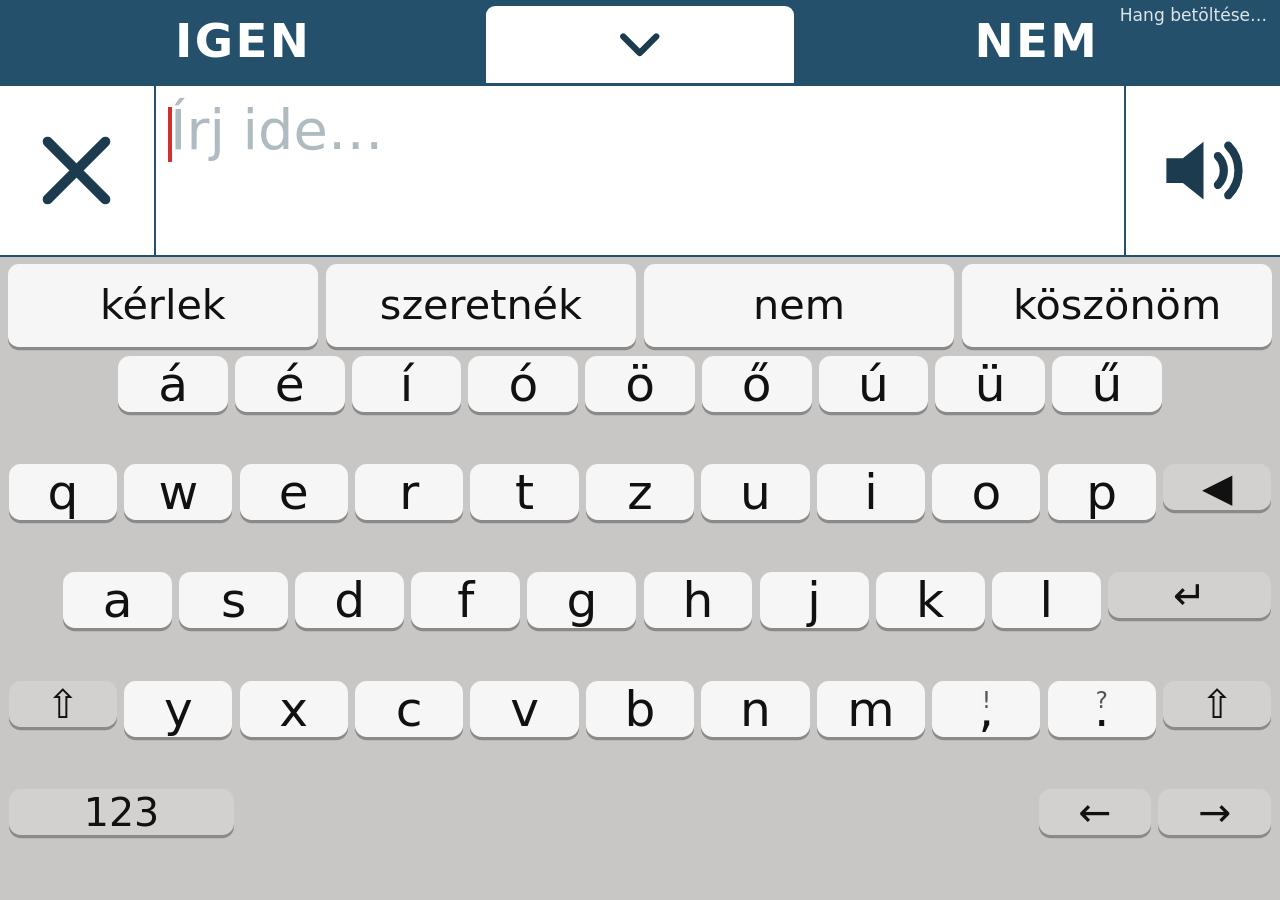
<file: index.html>
<!DOCTYPE html>
<html lang="hu">
<head>
  <meta charset="utf-8">
  <meta name="viewport" content="width=device-width, initial-scale=1, maximum-scale=1, user-scalable=no, viewport-fit=cover">
  <meta name="theme-color" content="#1f4e79">
  <meta name="mobile-web-app-capable" content="yes">
  <meta name="app-version" content="0.8">
  <title>Friend Speak Type</title>
  <link rel="manifest" href="manifest.webmanifest">
  <link rel="icon" href="icons/icon-192.png">
  <link rel="apple-touch-icon" href="icons/icon-192.png">
  <link rel="stylesheet" href="css/style.css">
</head>
<body>
  <div id="app">
    <header id="topbar">
      <button class="t bar-btn" data-act="say" data-text="Igen" data-slot="yes">IGEN</button>
      <button class="t bar-btn center" data-act="open-messages" data-longact="reader-open" data-slot="open-msg" aria-label="Mentett üzenetek (hosszan nyomva: teljes képernyős olvasás)">
        <svg viewBox="0 0 24 24" class="ico"><path d="M4 8l8 8 8-8" fill="none" stroke="currentColor" stroke-width="3" stroke-linecap="round" stroke-linejoin="round"/></svg>
      </button>
      <button class="t bar-btn" data-act="say" data-text="Nem" data-slot="no">NEM</button>
    </header>

    <section id="inputrow">
      <button class="t io-btn" data-act="clear" data-slot="clear" aria-label="Törlés">
        <svg viewBox="0 0 24 24" class="ico ico-x"><path d="M5 5l14 14M19 5L5 19" fill="none" stroke="currentColor" stroke-width="2.4" stroke-linecap="round"/></svg>
        <svg viewBox="0 0 24 24" class="ico ico-end"><path d="M12 4v13M5 11l7 7 7-7M5 21h14" fill="none" stroke="currentColor" stroke-width="2.4" stroke-linecap="round" stroke-linejoin="round"/></svg>
      </button>
      <div id="editor-wrap" class="t" data-act="editor-menu" data-long="1" data-scroll="1" data-slot="editor">
        <div id="editor" class="empty"></div>
        <textarea id="editor-ta" data-native hidden spellcheck="false" autocomplete="off" autocapitalize="sentences"></textarea>
        <div id="placeholder">Írj ide…</div>
        <div id="scrollbar" aria-hidden="true"><div id="scrollthumb"></div></div>
      </div>
      <button class="t io-btn" id="speak-btn" data-act="speak" data-slot="speak" aria-label="Kimondás">
        <svg viewBox="0 0 24 24" class="ico"><path d="M3 9v6h4l5 4V5L7 9H3z" fill="currentColor"/><path d="M15.5 8.5a5 5 0 010 7M18 6a8.5 8.5 0 010 12" fill="none" stroke="currentColor" stroke-width="2" stroke-linecap="round"/></svg>
      </button>
    </section>

    <section id="suggest"></section>
    <section id="keyboard"></section>

    <!-- Teljes képernyős olvasás: kurzormozgató gombok és a visszacsukó gomb -->
    <nav id="readnav" hidden>
      <button class="t rn-btn" data-act="nav-start" data-slot="rn-start" aria-label="Az elejére"><svg viewBox="0 0 24 24" class="ico"><path d="M5 4v16M19 5l-9 7 9 7" fill="none" stroke="currentColor" stroke-width="3" stroke-linecap="round" stroke-linejoin="round"/></svg></button>
      <button class="t rn-btn" data-act="nav-up" data-slot="rn-up" aria-label="Egy sorral feljebb"><svg viewBox="0 0 24 24" class="ico"><path d="M5 15l7-7 7 7" fill="none" stroke="currentColor" stroke-width="3" stroke-linecap="round" stroke-linejoin="round"/></svg></button>
      <button class="t rn-btn" data-act="left" data-slot="rn-left" aria-label="Balra"><svg viewBox="0 0 24 24" class="ico"><path d="M15 5l-7 7 7 7" fill="none" stroke="currentColor" stroke-width="3" stroke-linecap="round" stroke-linejoin="round"/></svg></button>
      <button class="t rn-btn" data-act="right" data-slot="rn-right" aria-label="Jobbra"><svg viewBox="0 0 24 24" class="ico"><path d="M9 5l7 7-7 7" fill="none" stroke="currentColor" stroke-width="3" stroke-linecap="round" stroke-linejoin="round"/></svg></button>
      <button class="t rn-btn" data-act="nav-down" data-slot="rn-down" aria-label="Egy sorral lejjebb"><svg viewBox="0 0 24 24" class="ico"><path d="M5 9l7 7 7-7" fill="none" stroke="currentColor" stroke-width="3" stroke-linecap="round" stroke-linejoin="round"/></svg></button>
      <button class="t rn-btn" data-act="nav-end" data-slot="rn-end" aria-label="A végére"><svg viewBox="0 0 24 24" class="ico"><path d="M19 4v16M5 5l9 7-9 7" fill="none" stroke="currentColor" stroke-width="3" stroke-linecap="round" stroke-linejoin="round"/></svg></button>
    </nav>
    <footer id="readbar" hidden>
      <button class="t bar-btn center" data-act="reader-close" data-long="1" data-slot="reader-close" aria-label="Vissza a billentyűzethez (hosszan nyomva)">
        <svg viewBox="0 0 24 24" class="ico"><path d="M4 16l8-8 8 8" fill="none" stroke="currentColor" stroke-width="3" stroke-linecap="round" stroke-linejoin="round"/></svg>
      </button>
    </footer>
    <div id="status" aria-live="polite"></div>
  </div>

  <!-- Mentett üzenetek -->
  <div id="overlay-messages" class="overlay" hidden>
    <div class="ov-head">
      <button class="t ov-btn" data-act="close-overlay" data-slot="m-close">✕ Bezár</button>
      <div class="tabs" id="msg-tabs"></div>
      <button class="t ov-btn gear" data-act="open-settings" data-slot="m-gear" aria-label="Beállítások">
        <svg viewBox="0 0 24 24" class="ico"><path fill="currentColor" d="M19.4 13a7.7 7.7 0 000-2l2.1-1.6-2-3.5-2.5 1a7.6 7.6 0 00-1.7-1L15 3.3h-4l-.4 2.6a7.6 7.6 0 00-1.7 1l-2.5-1-2 3.5L6.6 11a7.7 7.7 0 000 2l-2.1 1.6 2 3.5 2.5-1c.5.4 1.1.7 1.7 1l.4 2.6h4l.4-2.6c.6-.3 1.2-.6 1.7-1l2.5 1 2-3.5L19.4 13zM13 15.5a3.5 3.5 0 110-7 3.5 3.5 0 010 7z" transform="translate(-1 0)"/></svg>
      </button>
    </div>
    <div id="msg-body" class="cards"></div>
    <div class="ov-foot" id="msg-foot"></div>
  </div>

  <!-- Beállítások -->
  <div id="overlay-settings" class="overlay" hidden>
    <div class="ov-head">
      <button class="t ov-btn" data-act="close-overlay" data-slot="s-close">✕ Bezár</button>
      <div class="tabs" id="set-tabs"></div>
    </div>
    <div id="set-body" class="settings-body"></div>
  </div>

  <!-- Kód megadása -->
  <div id="overlay-pin" class="overlay" hidden>
    <div class="ov-head">
      <button class="t ov-btn" data-act="pin-cancel" data-slot="p-close">✕ Mégse</button>
      <div id="pin-title" class="pin-title"></div>
    </div>
    <div id="pin-dots" class="pin-dots"></div>
    <div id="pin-pad" class="pin-pad"></div>
  </div>

  <!-- Szövegmező menü (hosszú nyomásra) -->
  <div id="sheet-edit" class="sheet" hidden>
    <div class="sheet-backdrop"></div>
    <div class="sheet-panel">
      <button class="t sheet-btn" data-act="place-caret" data-slot="sh-caret">📍 IDE A KURZORT</button>
      <button class="t sheet-btn" data-act="paste" data-slot="sh-paste">📋 BEILLESZTÉS</button>
      <button class="t sheet-btn" data-act="restore" data-slot="sh-restore">↶ VISSZAÁLLÍTÁS</button>
      <button class="t sheet-btn secondary" data-act="sheet-close" data-slot="sh-close">✕ Mégse</button>
      <textarea id="paste-box" data-native hidden rows="2" spellcheck="false" placeholder="Tartsd itt hosszan az ujjad, és válaszd a „Beillesztés” lehetőséget"></textarea>
    </div>
  </div>

  <!-- Visszacsukás: a kurzor nem a szöveg végén áll -->
  <div id="sheet-end" class="sheet" hidden>
    <div class="sheet-backdrop"></div>
    <div class="sheet-panel">
      <div class="sheet-q">A kurzor nem a szöveg végén van. Ugorjon a szöveg végére?</div>
      <div class="sheet-row">
        <button class="t sheet-btn" data-act="end-yes" data-slot="se-yes">IGEN</button>
        <button class="t sheet-btn secondary" data-act="end-no" data-slot="se-no">NEM</button>
      </div>
    </div>
  </div>

  <!-- Telepítés felajánlása (csak böngészőből indítva, ha a böngésző támogatja) -->
  <div id="overlay-install" class="overlay" hidden>
    <div class="ov-head">
      <button class="ov-btn" id="install-later" type="button" data-native>✕ Később</button>
      <div class="pin-title">Telepítés a készülékre</div>
    </div>
    <div class="install-body">
      <p>Telepítsd az alkalmazást: külön ikonról indul, teljes képernyőn fut, és internet nélkül is működik.</p>
      <button id="install-go" type="button" data-native>📲 TELEPÍTÉS</button>
      <p class="small">Ezt a lépést a segítő is elvégezheti.</p>
    </div>
  </div>

  <div id="toast" role="status"></div>
  <div id="touch-marker"></div>
  <input type="file" id="import-file" accept="application/json,.json" hidden>

  <script type="module" src="js/app.js"></script>
</body>
</html>
</file>
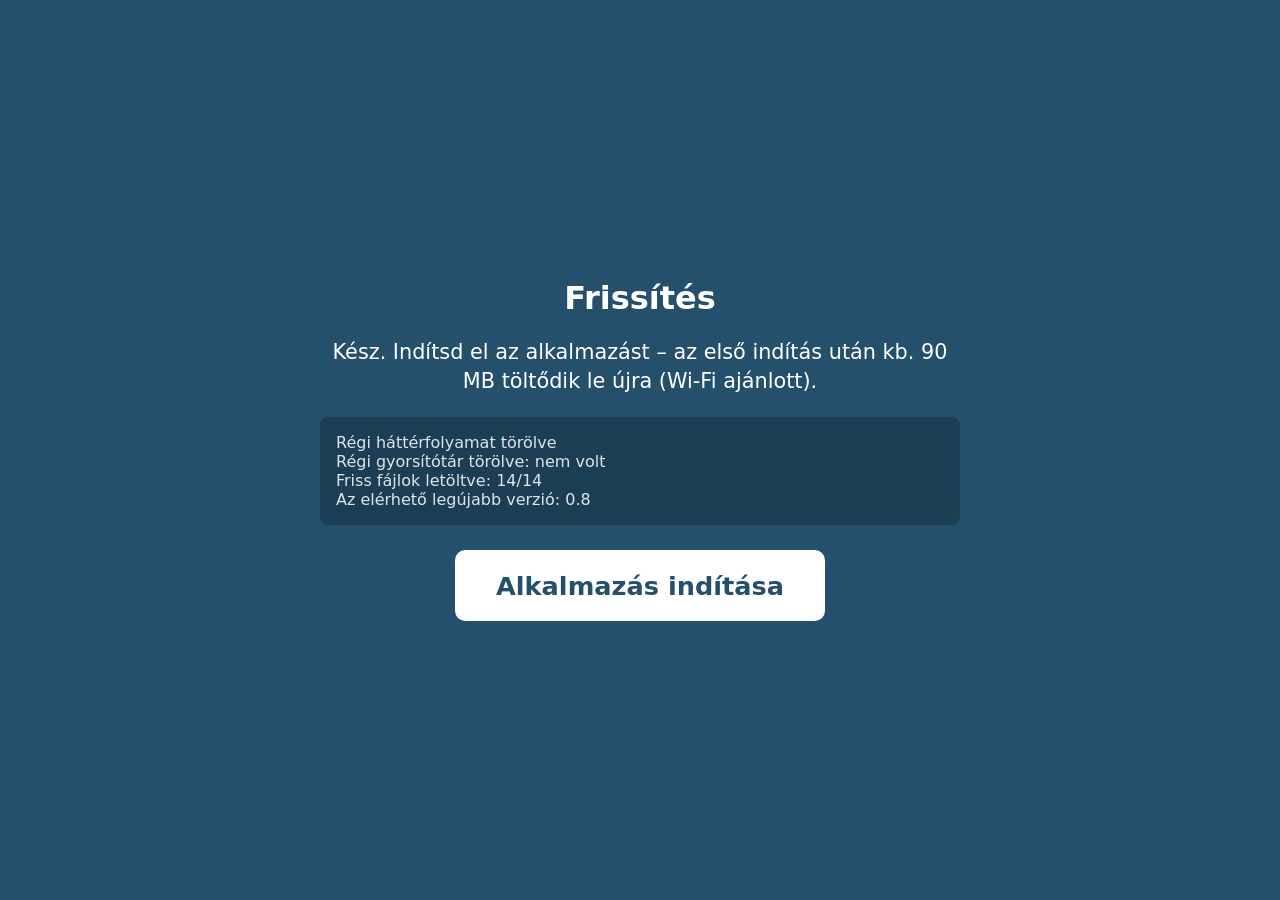
<file: reset.html>
<!DOCTYPE html>
<html lang="hu">
<head>
  <meta charset="utf-8">
  <meta name="viewport" content="width=device-width, initial-scale=1">
  <title>Friend Speak Type – frissítés</title>
  <style>
    body { margin: 0; font-family: system-ui, sans-serif; background: #24506b; color: #fff; display: flex; min-height: 100vh; align-items: center; justify-content: center; text-align: center; }
    main { max-width: 40em; padding: 2em; }
    h1 { font-size: 2em; margin: 0 0 0.6em; }
    p { font-size: 1.3em; line-height: 1.4; }
    #log { font-size: 1em; opacity: 0.85; text-align: left; background: rgba(0,0,0,0.25); padding: 1em; border-radius: 0.5em; white-space: pre-wrap; }
    a.btn { display: inline-block; margin-top: 1em; padding: 0.8em 1.6em; font-size: 1.6em; font-weight: 700; color: #24506b; background: #fff; border-radius: 0.4em; text-decoration: none; }
    a.btn[hidden] { display: none; }
  </style>
</head>
<body>
  <main>
    <h1>Frissítés</h1>
    <p id="msg">A régi offline adatok törlése folyamatban… A mentett üzenetek és a beállítások megmaradnak.</p>
    <div id="log"></div>
    <a class="btn" id="go" href="./" hidden>Alkalmazás indítása</a>
  </main>
  <script>
    // Csak a Service Workert és az offline gyorsítótárat töröljük; a localStorage (üzenetek, beállítások) érintetlen marad.
    const log = (t) => { document.getElementById('log').textContent += t + '\n'; };
    (async () => {
      try {
        const regs = navigator.serviceWorker ? await navigator.serviceWorker.getRegistrations() : [];
        for (const r of regs) await r.unregister();
        // Amíg ezt az oldalt a régi háttérfolyamat kezeli, az a lekérésekkel újra feltöltené a régi gyorsítótárat.
        // Ezért leállítás után egyszer újratöltjük az oldalt – onnantól már nem kezeli semmi.
        const tries = Number(new URLSearchParams(location.search).get('step') || 0);
        if (navigator.serviceWorker && navigator.serviceWorker.controller && tries < 3) {
          log('Régi háttérfolyamat leállítva, újratöltés…');
          setTimeout(() => location.replace('reset.html?step=' + (tries + 1) + '&t=' + Date.now()), 400);
          return;
        }
        log('Régi háttérfolyamat törölve' + (regs.length ? ': ' + regs.length + ' db' : ''));
        const keys = await caches.keys();
        for (const k of keys) await caches.delete(k);
        log('Régi gyorsítótár törölve: ' + (keys.join(', ') || 'nem volt'));
        // A böngésző saját (HTTP) gyorsítótárában is lehetnek régi fájlok: mindet frissen lekérjük, hogy ne keveredjenek a verziók.
        const files = ['./', 'index.html', 'manifest.webmanifest', 'css/style.css',
          'js/app.js', 'js/store.js', 'js/tts.js', 'js/tts-worker.js', 'js/predict.js', 'js/touch.js', 'js/keyboard.js',
          'data/words-hu.txt', 'data/phrases-hu.json', 'sw.js'];
        const results = await Promise.allSettled(files.map((u) => fetch(u, { cache: 'reload' })));
        log('Friss fájlok letöltve: ' + results.filter((r) => r.status === 'fulfilled' && r.value.ok).length + '/' + files.length);
        const res = await fetch('js/app.js', { cache: 'reload' });
        const v = ((await res.text()).match(/const VERSION = '([^']+)'/) || [])[1] || '?';
        log('Az elérhető legújabb verzió: ' + v);
        document.getElementById('msg').textContent = 'Kész. Indítsd el az alkalmazást – az első indítás után kb. 90 MB töltődik le újra (Wi-Fi ajánlott).';
      } catch (e) {
        log('Hiba: ' + e);
        document.getElementById('msg').textContent = 'Nem sikerült mindent törölni. Próbáld újra, vagy töröld a webhely adatait a Chrome beállításaiban.';
      }
      const go = document.getElementById('go');
      go.href = './?frissitve=' + Date.now();
      go.hidden = false;
    })();
  </script>
</body>
</html>
</file>
<file: css/style.css>
@font-face { font-family: 'Lexend'; font-weight: 400; src: url('../fonts/lexend-latin-400.woff2') format('woff2'); unicode-range: U+0000-00FF, U+0131, U+0152-0153, U+02BB-02BC, U+02C6, U+02DA, U+02DC, U+2000-206F, U+20AC, U+2122, U+2191, U+2193, U+2212, U+2215, U+FEFF, U+FFFD; }
@font-face { font-family: 'Lexend'; font-weight: 400; src: url('../fonts/lexend-latin-ext-400.woff2') format('woff2'); unicode-range: U+0100-02AF, U+0304, U+0308, U+0329, U+1E00-1E9F, U+1EF2-1EFF, U+2020, U+20A0-20AB, U+20AD-20C0, U+2113, U+2C60-2C7F, U+A720-A7FF; }
@font-face { font-family: 'Lexend'; font-weight: 700; src: url('../fonts/lexend-latin-700.woff2') format('woff2'); unicode-range: U+0000-00FF, U+0131, U+0152-0153, U+02BB-02BC, U+02C6, U+02DA, U+02DC, U+2000-206F, U+20AC, U+2122, U+2191, U+2193, U+2212, U+2215, U+FEFF, U+FFFD; }
@font-face { font-family: 'Lexend'; font-weight: 700; src: url('../fonts/lexend-latin-ext-700.woff2') format('woff2'); unicode-range: U+0100-02AF, U+0304, U+0308, U+0329, U+1E00-1E9F, U+1EF2-1EFF, U+2020, U+20A0-20AB, U+20AD-20C0, U+2113, U+2C60-2C7F, U+A720-A7FF; }

:root {
  --bg: #c9c7c5;
  --bar: #24506b;
  --bar-ink: #ffffff;
  --paper: #ffffff;
  --ink: #1c3b4f;
  --key: #f6f6f6;
  --key-ink: #111111;
  --key-special: #d3d1cf;
  --key-edge: #8c8a88;
  --line: #24506b;
  --hover: #ffd54a;
  --hover-ink: #000000;
  --on: #8fd18f;
  --danger: #d32f2f;
  --font: system-ui, 'Segoe UI', Roboto, 'Helvetica Neue', Arial, sans-serif;
}

body.contrast {
  --bg: #000000;
  --bar: #000000;
  --bar-ink: #ffff00;
  --paper: #000000;
  --ink: #ffffff;
  --key: #000000;
  --key-ink: #ffff00;
  --key-special: #000000;
  --key-edge: #ffff00;
  --line: #ffff00;
  --hover: #ffff00;
  --on: #00e5ff;
}

* { box-sizing: border-box; }
[hidden] { display: none !important; }

html, body {
  margin: 0; height: 100%; overflow: hidden; background: var(--bg);
  font-family: var(--font); color: var(--ink);
  user-select: none; -webkit-user-select: none; -webkit-touch-callout: none;
  touch-action: none; overscroll-behavior: none;
}
body.dyslexic { --font: 'Lexend', system-ui, sans-serif; letter-spacing: 0.04em; }

#app { display: flex; flex-direction: column; height: 100dvh; }

.t {
  position: relative; border: 0; padding: 0; margin: 0; font: inherit; color: inherit;
  background: none; cursor: pointer; touch-action: none; -webkit-tap-highlight-color: transparent;
  outline: none;
}
.ico { width: 70%; height: 70%; }

/* Felső sáv: IGEN / mentett üzenetek / NEM */
#topbar { display: flex; height: 9.5vh; background: var(--bar); color: var(--bar-ink); border-bottom: 0.4vh solid var(--line); }
.bar-btn { flex: 1; font-size: 5.2vh; font-weight: 600; letter-spacing: 0.05em; color: var(--bar-ink); display: flex; align-items: center; justify-content: center; overflow: hidden; }
.bar-btn.center { flex: 0 0 24%; background: var(--paper); color: var(--ink); margin: 0.7vh 0 0; border-radius: 1vh 1vh 0 0; }
.bar-btn.center .ico { width: 5.5vh; height: 5.5vh; }

/* Beviteli sor */
#inputrow { display: flex; height: 19vh; background: var(--paper); border-bottom: 0.3vh solid var(--line); }
.io-btn { flex: 0 0 12vw; display: flex; align-items: center; justify-content: center; color: var(--ink); overflow: hidden; }
.io-btn .ico { width: 11vh; height: 11vh; }
#speak-btn.speaking { background: var(--on); }
body.left-hand #inputrow { flex-direction: row-reverse; }
#editor-wrap { flex: 1; position: relative; border-left: 0.3vh solid var(--line); border-right: 0.3vh solid var(--line); overflow: hidden; }
#editor, #editor-ta {
  position: absolute; inset: 0; padding: 1.2vh 1.6vh; margin: 0; border: 0; width: 100%; height: 100%;
  font: inherit; font-size: 6.2vh; line-height: 1.22; color: var(--ink); background: transparent;
  white-space: pre-wrap; overflow-wrap: anywhere; overflow: hidden; resize: none; outline: none;
}
#editor-ta { user-select: text; -webkit-user-select: text; touch-action: auto; }
#placeholder { position: absolute; left: 1.6vh; top: 1.2vh; font-size: 6.2vh; line-height: 1.22; opacity: 0.35; pointer-events: none; }
#editor:not(.empty) ~ #placeholder, #editor-wrap.has-text #placeholder { display: none; }
.caret { display: inline-block; width: 0.5vh; height: 1em; margin: 0 -0.25vh; vertical-align: text-bottom; background: var(--danger); animation: blink 1s steps(2, start) infinite; }
body.contrast .caret { background: #ff5252; }
@keyframes blink { 50% { opacity: 0; } }
body.upper #editor, body.upper #editor-ta, body.upper .card, body.upper .sug, body.upper .key .cap { text-transform: uppercase; }

/* Szóajánló */
#suggest { display: flex; height: 10vh; background: var(--bg); padding: 0.8vh 0.6vw 0; gap: 0.6vw; }
.sug { flex: 1; min-width: 0; background: var(--key); color: var(--key-ink); border-radius: 1.2vh; font-size: 4.6vh; font-weight: 500; box-shadow: 0 0.35vh 0 var(--key-edge); overflow: hidden; white-space: nowrap; text-overflow: ellipsis; padding: 0 1vw; }
body.contrast .sug { border: 0.4vh solid var(--key-edge); box-shadow: none; }
.sug.disabled { opacity: 0.35; pointer-events: none; }

/* Billentyűzet */
#keyboard { flex: 1; display: flex; flex-direction: column; padding: 0.6vh 0.4vw 0.8vh; background: var(--bg); min-height: 0; }
.krow { flex: 1; display: flex; min-height: 0; }
.kspacer { min-width: 0; }
.key { padding: 0.45vh 0.28vw; display: flex; min-width: 0; }
.key .cap {
  flex: 1; display: flex; align-items: center; justify-content: center; position: relative; overflow: hidden;
  background: var(--key); color: var(--key-ink); border-radius: 1.3vh; font-size: 5.4vh; font-weight: 500;
  box-shadow: 0 0.35vh 0 var(--key-edge);
}
.key.special .cap { background: var(--key-special); font-size: 4.4vh; }
.key .cap small { position: absolute; top: 0.6vh; left: 0; right: 0; text-align: center; font-size: 2.6vh; opacity: 0.7; }
.key.k-space .cap { font-size: 3vh; }
.key.k-shift.on .cap { background: var(--hover); color: var(--hover-ink); }
body.contrast .key .cap { border: 0.4vh solid var(--key-edge); box-shadow: none; }

/* Állapotok: kijelölt (hover), aktivált (ok), figyelmen kívül hagyott (ignored), hosszú lenyomás folyamata */
.t.hover:not(.key) { background: var(--hover) !important; color: var(--hover-ink) !important; }
.key.hover .cap { background: var(--hover) !important; color: var(--hover-ink) !important; transform: scale(1.05); }
.t.ok:not(.key) { box-shadow: inset 0 0 0 1vh var(--on); }
.key.ok .cap { box-shadow: 0 0 0 0.8vh var(--on); }
.t.ignored { opacity: 0.45; }
.t.dwelling:not(.key)::after, .key.dwelling .cap::after {
  content: ''; position: absolute; left: 0; right: 0; bottom: 0; height: 0; background: rgba(0, 0, 0, 0.3); pointer-events: none;
  animation: dwell var(--dwell, 800ms) linear forwards;
}
@keyframes dwell { to { height: 100%; } }

/* Érintésjelző */
#touch-marker {
  position: fixed; left: 0; top: 0; width: 8vh; height: 8vh; margin: -4vh 0 0 -4vh; border-radius: 50%;
  background: rgba(220, 0, 0, 0.45); border: 0.7vh solid rgba(220, 0, 0, 0.95); pointer-events: none; opacity: 0; z-index: 100;
}
#touch-marker.visible { opacity: 1; }

#status { position: fixed; top: 0.5vh; right: 1vw; font-size: 1.9vh; color: var(--bar-ink); opacity: 0.85; pointer-events: none; z-index: 5; }
#toast { position: fixed; left: 50%; bottom: 14vh; transform: translateX(-50%); max-width: 80vw; padding: 1.4vh 3vh; border-radius: 3vh; background: rgba(0, 0, 0, 0.85); color: #fff; font-size: 3.6vh; opacity: 0; transition: opacity 0.2s; pointer-events: none; z-index: 60; text-align: center; }
#toast.show { opacity: 1; }
#sheet-edit:not([hidden]) ~ #toast { bottom: auto; top: 12vh; }

/* Átfedő képernyők */
.overlay { position: fixed; inset: 0; display: flex; flex-direction: column; background: var(--bg); z-index: 20; }
.ov-head { display: flex; align-items: stretch; height: 11vh; background: var(--bar); color: var(--bar-ink); border-bottom: 0.4vh solid var(--line); gap: 1vw; padding: 0.8vh 1vw; }
.ov-btn { flex: 0 0 18vw; font-size: 4vh; font-weight: 600; background: rgba(255, 255, 255, 0.16); color: var(--bar-ink); border-radius: 1.2vh; display: flex; align-items: center; justify-content: center; overflow: hidden; }
body.contrast .ov-btn { border: 0.4vh solid var(--line); background: #000; }
.ov-btn.gear { flex: 0 0 11vw; }
.ov-btn.gear .ico { width: 7vh; height: 7vh; }
.tabs { flex: 1; display: flex; gap: 1vw; }
.tab { flex: 1; font-size: 3.8vh; font-weight: 600; color: var(--bar-ink); background: transparent; border-radius: 1.2vh; border: 0.4vh solid rgba(255, 255, 255, 0.35); display: flex; align-items: center; justify-content: center; overflow: hidden; }
.tab.on { background: var(--paper); color: var(--ink); border-color: var(--paper); }
body.contrast .tab { border-color: var(--line); }
body.contrast .tab.on { background: #ffff00; color: #000; }

.cards { flex: 1; display: grid; grid-template-columns: repeat(2, 1fr); grid-template-rows: repeat(4, 1fr); gap: 1.4vh 1vw; padding: 1.4vh 1vw; min-height: 0; }
.card { background: var(--key); color: var(--key-ink); border-radius: 1.4vh; box-shadow: 0 0.35vh 0 var(--key-edge); font-size: 4.2vh; text-align: left; padding: 0 2vw; display: flex; align-items: center; overflow: hidden; line-height: 1.15; }
.card > span { display: -webkit-box; -webkit-line-clamp: 2; -webkit-box-orient: vertical; overflow: hidden; }
.card .count { position: absolute; right: 1vw; top: 0.6vh; font-size: 2.4vh; opacity: 0.6; }
.card.del { box-shadow: inset 0 0 0 0.8vh var(--danger); }
body.contrast .card { border: 0.4vh solid var(--key-edge); box-shadow: none; }
.cards .empty-note { grid-column: 1 / -1; grid-row: 1 / -1; display: flex; align-items: center; justify-content: center; font-size: 4vh; opacity: 0.6; text-align: center; padding: 4vw; }
.ov-foot { display: flex; gap: 1vw; height: 12vh; padding: 0.8vh 1vw 1.2vh; background: var(--bg); border-top: 0.3vh solid var(--line); }
.foot-btn { flex: 1; font-size: 3.5vh; font-weight: 600; background: var(--key); color: var(--key-ink); border-radius: 1.2vh; box-shadow: 0 0.35vh 0 var(--key-edge); display: flex; align-items: center; justify-content: center; overflow: hidden; padding: 0 0.5vw; }
.foot-btn.on { background: var(--bar); color: var(--bar-ink); }
body.contrast .foot-btn { border: 0.4vh solid var(--key-edge); box-shadow: none; }
body.contrast .foot-btn.on { background: #ffff00; color: #000; }
.foot-sep { flex: 0 0 1vw; }
.foot-info { flex: 0 0 9vw; display: flex; align-items: center; justify-content: center; font-size: 3.4vh; }

/* Beállítások */
.settings-body { flex: 1; display: grid; grid-auto-rows: 1fr; gap: 1.2vh; padding: 1.4vh 1.2vw; min-height: 0; }
.srow { display: flex; align-items: stretch; gap: 1vw; min-height: 0; }
.slabel { flex: 1; display: flex; flex-direction: column; justify-content: center; font-size: 3.8vh; padding: 0 1vw; line-height: 1.1; }
.slabel small { display: block; font-size: 2.4vh; opacity: 0.65; }
.sctl { flex: 0 0 52%; display: flex; gap: 0.8vw; min-height: 0; }
.sbtn { flex: 1; font-size: 4vh; font-weight: 600; background: var(--key); color: var(--key-ink); border-radius: 1.2vh; box-shadow: 0 0.35vh 0 var(--key-edge); display: flex; align-items: center; justify-content: center; overflow: hidden; padding: 0 0.6vw; text-align: center; line-height: 1.1; }
.sbtn.step { flex: 0 0 20%; font-size: 5vh; }
.sbtn.val { flex: 1; background: transparent; box-shadow: none; pointer-events: none; font-size: 4.2vh; }
.sbtn.state-on { background: var(--bar); color: var(--bar-ink); }
.sbtn.danger { background: var(--danger); color: #fff; }
.srow.wide .sctl { flex: 1; }
.srow.note { flex-direction: column; justify-content: center; gap: 0.6vh; align-items: flex-start; font-size: 2.6vh; opacity: 0.85; line-height: 1.3; }
.srow.note .note-main { font-weight: 600; opacity: 1; }
body.contrast .sbtn { border: 0.4vh solid var(--key-edge); box-shadow: none; }
body.contrast .sbtn.state-on { background: #ffff00; color: #000; }

/* Teljes képernyős olvasás */
#readnav { display: flex; height: 13vh; gap: 0.8vw; padding: 1vh 0.8vw; background: var(--paper); border-top: 0.3vh solid var(--line); }
.rn-btn { flex: 1; min-width: 0; display: flex; align-items: center; justify-content: center; background: var(--key); color: var(--key-ink); border-radius: 1.3vh; box-shadow: 0 0.35vh 0 var(--key-edge); overflow: hidden; }
.rn-btn .ico { width: 6.5vh; height: 6.5vh; }
body.contrast .rn-btn { border: 0.4vh solid var(--key-edge); box-shadow: none; }
#readbar { display: flex; height: 9.5vh; background: var(--bar); color: var(--bar-ink); }
#readbar .bar-btn.center { margin: 0 0 0.7vh; border-radius: 0 0 1vh 1vh; flex: 0 0 24%; margin-left: auto; margin-right: auto; }
body.reader #suggest, body.reader #keyboard { display: none; }
body.reader #inputrow { flex: 1; height: auto; min-height: 0; }
body.reader #editor { font-size: 7vh; padding-right: 4.4vh; }
body.reader .io-btn { align-self: stretch; }
#scrollbar { display: none; position: absolute; top: 0.8vh; bottom: 0.8vh; right: 0.6vh; width: 2vh; border-radius: 1vh; background: rgba(36, 80, 107, 0.15); pointer-events: none; }
body.reader #scrollbar { display: block; }
#scrollthumb { position: absolute; left: 0; right: 0; top: 0; height: 100%; border-radius: 1vh; background: var(--bar); }
body.contrast #scrollbar { background: rgba(255, 255, 0, 0.25); }
body.contrast #scrollthumb { background: #ffff00; }
.io-btn .ico-end { display: none; }
.io-btn.to-end .ico-x { display: none; }
.io-btn.to-end .ico-end { display: block; }

/* Szövegmező menü */
#editor-wrap.hover { background: rgba(255, 213, 74, 0.35) !important; color: inherit !important; }
.sheet { position: fixed; inset: 0; z-index: 15; }
.sheet-backdrop { position: absolute; inset: 0; background: rgba(0, 0, 0, 0.4); }
.sheet-panel { position: absolute; top: 20vh; left: 12vw; right: 12vw; display: flex; flex-direction: column; gap: 1.6vh; padding: 1.6vh; background: var(--paper); border: 0.4vh solid var(--line); border-radius: 2vh; box-shadow: 0 1vh 4vh rgba(0, 0, 0, 0.4); }
#sheet-end .sheet-panel { top: 28vh; }
.sheet-q { font-size: 4.6vh; font-weight: 600; text-align: center; line-height: 1.25; padding: 1vh 1vw; }
.sheet-row { display: flex; gap: 1.6vh; }
.sheet-row .sheet-btn { flex: 1; height: 16vh; }
.sheet-row .sheet-btn.secondary { height: 16vh; }
.sheet-btn { height: 13vh; font-size: 4.6vh; font-weight: 700; background: var(--bar); color: var(--bar-ink); border-radius: 1.4vh; display: flex; align-items: center; justify-content: center; overflow: hidden; }
.sheet-btn.secondary { height: 10vh; background: var(--key); color: var(--key-ink); box-shadow: 0 0.35vh 0 var(--key-edge); }
body.contrast .sheet-btn { border: 0.4vh solid var(--line); }
body.contrast .sheet-btn.secondary { box-shadow: none; }
.sheet-btn.hover { background: var(--hover) !important; color: var(--hover-ink) !important; }
#paste-box { width: 100%; font: inherit; font-size: 3.8vh; padding: 1.4vh; border: 0.5vh solid var(--line); border-radius: 1.2vh; color: var(--ink); background: var(--paper); resize: none; user-select: text; -webkit-user-select: text; touch-action: auto; }

/* Telepítés felajánlása */
#overlay-install { z-index: 40; }
.install-body { flex: 1; display: flex; flex-direction: column; align-items: center; justify-content: center; gap: 4vh; padding: 4vh 8vw; text-align: center; }
.install-body p { margin: 0; font-size: 4vh; line-height: 1.3; }
.install-body p.small { font-size: 3vh; opacity: 0.7; }
#install-go { width: 70%; height: 22vh; border: 0; border-radius: 2vh; background: var(--bar); color: var(--bar-ink); font: inherit; font-size: 7vh; font-weight: 700; cursor: pointer; box-shadow: 0 0.6vh 0 var(--key-edge); }
body.contrast #install-go { border: 0.6vh solid var(--line); box-shadow: none; }
#install-later { cursor: pointer; border: 0; font-family: inherit; }

/* Kód megadása */
#overlay-settings { z-index: 25; }
#overlay-pin { z-index: 30; }
body.sys-kb #inputrow { height: 34vh; }
.pin-title { flex: 1; display: flex; align-items: center; font-size: 4.2vh; font-weight: 600; }
.pin-dots { height: 12vh; display: flex; align-items: center; justify-content: center; gap: 3vw; }
.pin-dots span { width: 5vh; height: 5vh; border-radius: 50%; border: 0.6vh solid var(--ink); }
.pin-dots span.on { background: var(--ink); }
.pin-dots.shake { animation: shake 0.3s; }
@keyframes shake { 25% { transform: translateX(-2vw); } 75% { transform: translateX(2vw); } }
.pin-pad { flex: 1; display: grid; grid-template-columns: repeat(3, 1fr); grid-template-rows: repeat(4, 1fr); gap: 1.2vh 1vw; padding: 1vh 22vw 2vh; min-height: 0; }
.pin-pad .t { background: var(--key); color: var(--key-ink); border-radius: 1.4vh; font-size: 6vh; font-weight: 600; box-shadow: 0 0.35vh 0 var(--key-edge); display: flex; align-items: center; justify-content: center; overflow: hidden; }
body.contrast .pin-pad .t { border: 0.4vh solid var(--key-edge); box-shadow: none; }
</file>
